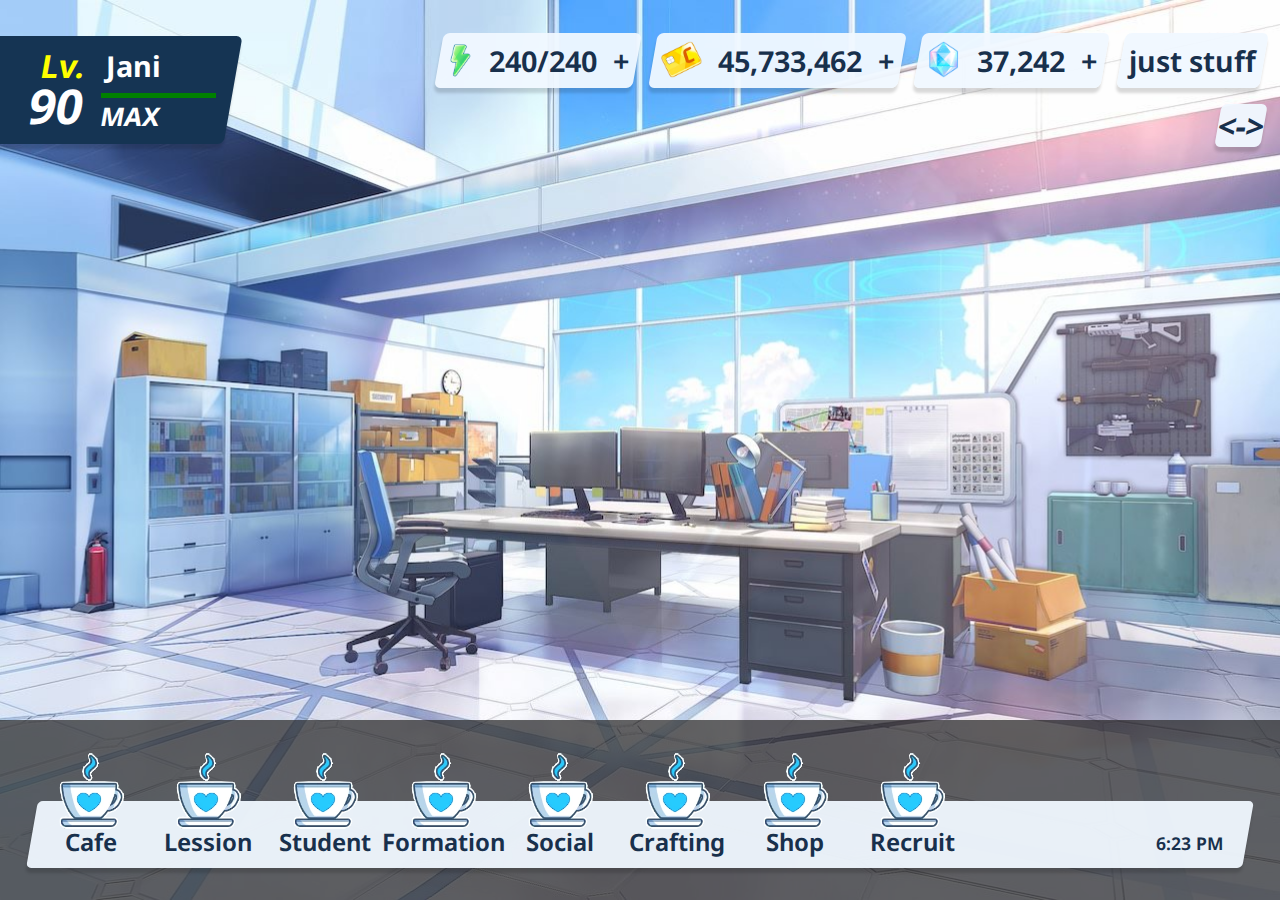
<file: templates/index.html>
<!DOCTYPE html>
<html lang="en">
<head>
    <meta charset="UTF-8">
    <meta name="viewport" content="width=device-width, initial-scale=1.0">
    <link rel="stylesheet" href="../static/style.css">
    <link rel="icon" type="image/x-icon" href="../static/img/favicon.ico">
    <script src="../static/js.js"></script>
    <title>Schale Office</title>
</head>
<body>
<div id="container">

    <header>
        <div class="palalelogram playerCorner">
            <div class="lvlNumber">
                <p style="color: yellow;">Lv.</p>
                <p style="font-size: 150%;">90</p>
            </div>
            <div class="playerXp">
                <p class="playerName">Jani</p>
                <progress class="xpBar" max="100" value="100"></progress>
                <p class="xpNumber">MAX</p>
            </div>
        </div>
        <div class="stuffContainer">
            <div class="topRow">

                <div class="palalelogram">
                    <div class="stuff">
                        <img src="../static/img/assets/AP.png" alt="">
                        240/240
                        <div>+</div>
                    </div>
                </div>
                <div class="palalelogram">
                    <div class="stuff">
                        <img src="../static/img/assets/Gold.png" alt="">
                        45,733,462
                        <div>+</div>
                    </div>
                </div>
                <div class="palalelogram">
                    <div class="stuff">
                        <img src="../static/img/assets/Pyroxene.png" alt="">
                        37,242
                        <div>+</div>
                    </div>
                </div>
                <div class="palalelogram">
                    <div class="stuff">
                        just stuff
                    </div>
                </div>
            </div>
            <div class="hideUI palalelogram">
                <->
            </div>
        </div>
    </header>
    <main>
        <div id="bannerDiv" style="visibility: hidden;">
            <button onclick="getWiki()">press</button>
        </div>

        <!-- <form action="https://www.duckduckgo.com/search" method="get" autocomplete="off">
            <input type="text" name="q" placeholder="search" autofocus>
            <input type="submit" value="Keresés">
        </form> -->

        <!-- Have AI chatbot ready to go, because that's cooler -->
    </main>
    <nav>
        <div class="palalelogram navbar">
            <div class="navItem">
                <img src="../static/img/assets/Cafe.png" alt="">
                Cafe
            </div>
            <div class="navItem">
                <img src="../static/img/assets/Cafe.png" alt="">
                Lession
            </div>
            <div class="navItem">
                <img src="../static/img/assets/Cafe.png" alt="">
                Student
            </div>
            <div class="navItem">
                <img src="../static/img/assets/Cafe.png" alt="">
                Formation
            </div>
            <div class="navItem">
                <img src="../static/img/assets/Cafe.png" alt="">
                Social
            </div>
            <div class="navItem">
                <img src="../static/img/assets/Cafe.png" alt="">
                Crafting
            </div>
            <div class="navItem">
                <img src="../static/img/assets/Cafe.png" alt="">
                Shop
            </div>
            <div class="navItem">
                <img src="../static/img/assets/Cafe.png" alt="">
                Recruit
            </div>
            <div class="navItem">
            </div>
            <div class="navItem">
            </div>
            <div class="navItem">
            </div>
            <div class="navItem clock">
                6:23 PM
            </div>
            
        </div>
    </nav>
</div>
</body>
</html>
</file>
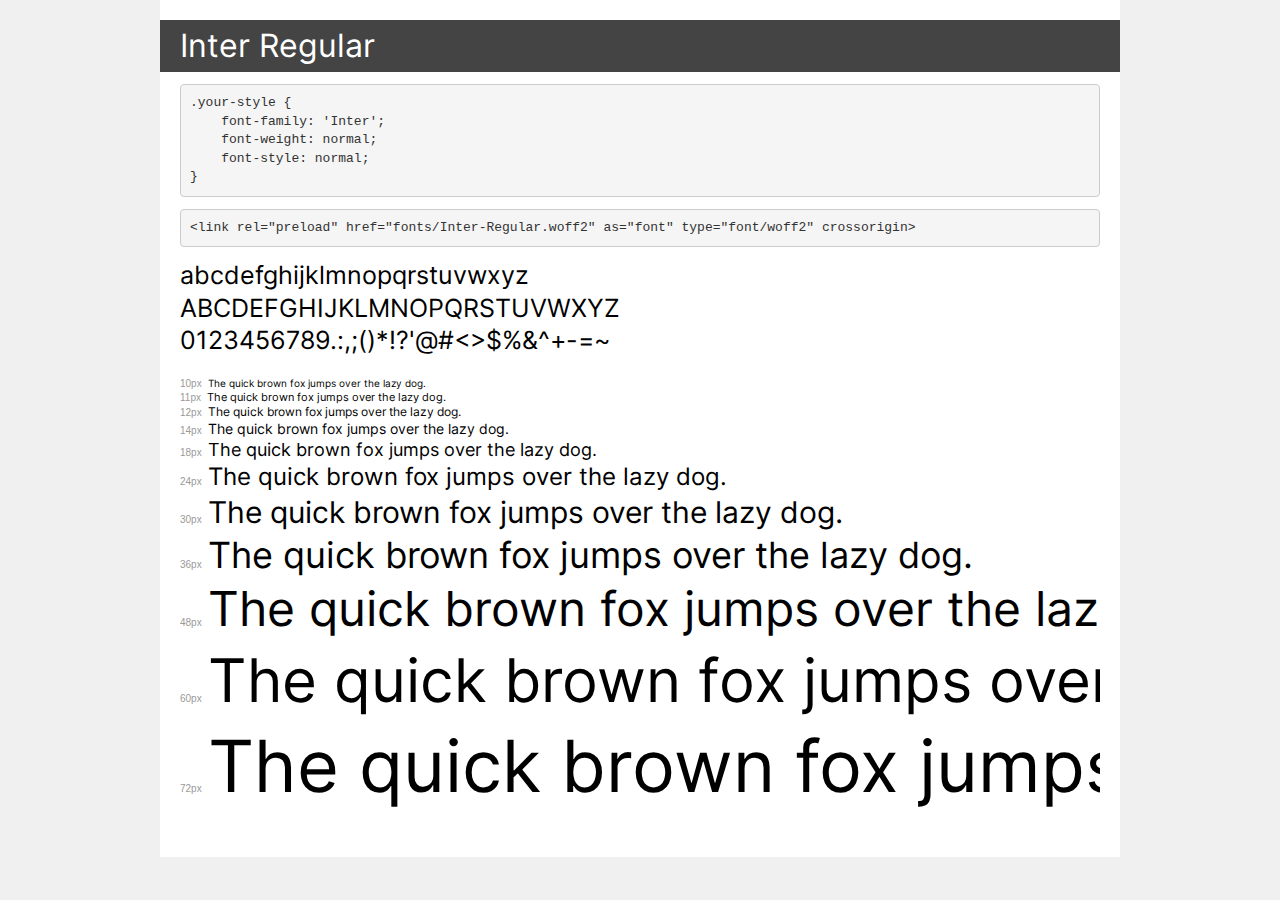
<file: fonts/demo.html>
<!DOCTYPE html>
<html lang="en">
<head>
    <meta charset="utf-8">
    <meta http-equiv="X-UA-Compatible" content="IE=edge">
    <meta name="viewport" content="width=device-width, initial-scale=1">
    <meta name="robots" content="noindex, noarchive">
    <meta name="format-detection" content="telephone=no">
    <title>Transfonter demo</title>
    <link href="stylesheet.css" rel="stylesheet">
    <style>
        /*
        http://meyerweb.com/eric/tools/css/reset/
        v2.0 | 20110126
        License: none (public domain)
        */
        html, body, div, span, applet, object, iframe,
        h1, h2, h3, h4, h5, h6, p, blockquote, pre,
        a, abbr, acronym, address, big, cite, code,
        del, dfn, em, img, ins, kbd, q, s, samp,
        small, strike, strong, sub, sup, tt, var,
        b, u, i, center,
        dl, dt, dd, ol, ul, li,
        fieldset, form, label, legend,
        table, caption, tbody, tfoot, thead, tr, th, td,
        article, aside, canvas, details, embed,
        figure, figcaption, footer, header, hgroup,
        menu, nav, output, ruby, section, summary,
        time, mark, audio, video {
            margin: 0;
            padding: 0;
            border: 0;
            font-size: 100%;
            font: inherit;
            vertical-align: baseline;
        }
        /* HTML5 display-role reset for older browsers */
        article, aside, details, figcaption, figure,
        footer, header, hgroup, menu, nav, section {
            display: block;
        }
        body {
            line-height: 1;
        }
        ol, ul {
            list-style: none;
        }
        blockquote, q {
            quotes: none;
        }
        blockquote:before, blockquote:after,
        q:before, q:after {
            content: '';
            content: none;
        }
        table {
            border-collapse: collapse;
            border-spacing: 0;
        }
        /* demo styles */
        body {
            background: #f0f0f0;
            color: #000;
        }
        .page {
            background: #fff;
            width: 920px;
            margin: 0 auto;
            padding: 20px 20px 0 20px;
            overflow: hidden;
        }
        .font-container {
            overflow-x: auto;
            overflow-y: hidden;
            margin-bottom: 40px;
            line-height: 1.3;
            white-space: nowrap;
            padding-bottom: 5px;
        }
        h1 {
            position: relative;
            background: #444;
            font-size: 32px;
            color: #fff;
            padding: 10px 20px;
            margin: 0 -20px 12px -20px;
        }
        .letters {
            font-size: 25px;
            margin-bottom: 20px;
        }
        .s10:before {
            content: '10px';
        }
        .s11:before {
            content: '11px';
        }
        .s12:before {
            content: '12px';
        }
        .s14:before {
            content: '14px';
        }
        .s18:before {
            content: '18px';
        }
        .s24:before {
            content: '24px';
        }
        .s30:before {
            content: '30px';
        }
        .s36:before {
            content: '36px';
        }
        .s48:before {
            content: '48px';
        }
        .s60:before {
            content: '60px';
        }
        .s72:before {
            content: '72px';
        }
        .s10:before, .s11:before, .s12:before, .s14:before,
        .s18:before, .s24:before, .s30:before, .s36:before,
        .s48:before, .s60:before, .s72:before {
            font-family: Arial, sans-serif;
            font-size: 10px;
            font-weight: normal;
            font-style: normal;
            color: #999;
            padding-right: 6px;
        }
        pre {
            display: block;
            padding: 9px;
            margin: 0 0 12px;
            font-family: Monaco, Menlo, Consolas, "Courier New", monospace;
            font-size: 13px;
            line-height: 1.428571429;
            color: #333;
            font-weight: normal;
            font-style: normal;
            background-color: #f5f5f5;
            border: 1px solid #ccc;
            overflow-x: auto;
            border-radius: 4px;
        }
        /* responsive */
        @media (max-width: 959px) {
            .page {
                width: auto;
                margin: 0;
            }
        }
    </style>
</head>
<body>
<div class="page">
    <div class="demo">
        <h1 style="font-family: 'Inter'; font-weight: normal; font-style: normal;">Inter Regular</h1>
        <pre title="Usage">.your-style {
    font-family: 'Inter';
    font-weight: normal;
    font-style: normal;
}</pre>
        <pre title="Preload (optional)">
&lt;link rel=&quot;preload&quot; href=&quot;fonts/Inter-Regular.woff2&quot; as=&quot;font&quot; type=&quot;font/woff2&quot; crossorigin&gt;</pre>
        <div class="font-container" style="font-family: 'Inter'; font-weight: normal; font-style: normal;">
            <p class="letters">
                abcdefghijklmnopqrstuvwxyz<br>
ABCDEFGHIJKLMNOPQRSTUVWXYZ<br>
                0123456789.:,;()*!?'@#&lt;&gt;$%&^+-=~
            </p>
            <p class="s10" style="font-size: 10px;">The quick brown fox jumps over the lazy dog.</p>
            <p class="s11" style="font-size: 11px;">The quick brown fox jumps over the lazy dog.</p>
            <p class="s12" style="font-size: 12px;">The quick brown fox jumps over the lazy dog.</p>
            <p class="s14" style="font-size: 14px;">The quick brown fox jumps over the lazy dog.</p>
            <p class="s18" style="font-size: 18px;">The quick brown fox jumps over the lazy dog.</p>
            <p class="s24" style="font-size: 24px;">The quick brown fox jumps over the lazy dog.</p>
            <p class="s30" style="font-size: 30px;">The quick brown fox jumps over the lazy dog.</p>
            <p class="s36" style="font-size: 36px;">The quick brown fox jumps over the lazy dog.</p>
            <p class="s48" style="font-size: 48px;">The quick brown fox jumps over the lazy dog.</p>
            <p class="s60" style="font-size: 60px;">The quick brown fox jumps over the lazy dog.</p>
            <p class="s72" style="font-size: 72px;">The quick brown fox jumps over the lazy dog.</p>
        </div>
    </div>

</div>
</body>
</html>
</file>
<file: static/style.css>
@font-face {
  font-family: 'Noto Sans';
  src: url('./fonts/fonts/NotoSans.ttf') format('truetype');
}

body {
    height: 100vh;
    width: 100vw;
    margin: 0px;
    font-family: 'Noto Sans';
    font-weight: 700;
    color: rgb(24,48,76);

}
#container {
    height: 100vh;
    width: 100vw;
    background-image: url(./img/backgrounds/BG_MainOffice.jpg);
    background-repeat: no-repeat;
    background-size: cover;
    background-position: center;
}

header {
    display: flex;
    /* background-color: rgba(39, 39, 39, 0.719); */
    margin-top: 0px;
    font-size:xx-large;
    width: 100%;
    height: 20%;
    align-items: center;
    grid-row: 1;
}

main {
    justify-items: center;
    height: 60%;
    width: 100%;
}

nav {
    display: flex;
    background-color: rgba(39, 39, 39, 0.719);
    height: 20%;
    width: 100%;
    text-align: center;
    flex-direction: column;
}


.palalelogram {
    background-color: rgba(240, 248, 255, 0.95);
    transform: skew(-10deg);
    border-radius: 6px;
    /* box-shadow: rgba(50, 50, 93, 0.25) 0px 30px 60px -12px inset, rgba(0, 0, 0, 0.3) 0px 18px 36px -18px inset; */
    box-shadow: 0px 5px 3px 0px rgba(0,0,0,0.15);
}

.navbar {
    user-select: none;

    display: flex;
    justify-content: space-around;
    height: 4.2rem;
    width: 95%;
    margin-left: auto;
    margin-right: auto;
    margin-top: auto;
    margin-bottom: 2rem;
    border-radius: 5px;
}

.navItem {
    display: flex;
    flex-direction: column;
    transform: skewX(10deg);
    justify-content: flex-end;
    align-items: center;
    max-width: 4rem;
    
    font-size: 150%;
    font-weight: 650;
    line-height: 90%;
    padding-bottom: 1rem;

    white-space: nowrap;
    transition: transform 0.1s ease;
}

.navItem:active {
    transform: scale(0.95) skew(10deg) ; /* Shrinks to 95% and keeps the counter skew */
}

.navItem img {
    max-height: 5rem;
    max-width: 5rem;
}

.clock {
    font-size: 110%;
}

.playerCorner {
    display: flex;
    color: white;
    background-color: rgb(21, 52, 83);
    width: 25%;
    height: 60%;
    transform: skew(-10deg) translateX(-20px);
}

.playerCorner p {
    margin: 0px;

}

.lvlNumber {
    margin-left: 20px;
    display: flex;
    flex-direction: column;
    padding-left: 2rem;
    padding-right: 1rem;
    justify-content: center;
    gap: 0px;
    line-height: 1;
    align-items: center;
}

.playerXp {
    display: flex;
    width: 100%;
    flex-direction: column;
    justify-content: center;
    padding-right: 1rem;
}

.xpBar {
    transform: skew(10deg);
    height: 5%;
    width: 100%;
    border: 0px;
    background-color: rgb(28, 69, 109);
}
/* 
.xpBar::-webkit-progress-bar {
    background-color: rgb(28, 69, 109);
}

.xpBar::-webkit-progress-value {
    background-color: rgb(55,178,206);
}

.xpBar::-moz-progress-bar {
    background-color: rgb(55,178,206);
} */

.xpBar::-moz-progress-bar {
    background-color: rgb(204, 206, 55);
}

.xpNumber {
    padding-left: 3%;
    font-size: 80%;
}

.playerName {
    transform: skew(10deg);
    padding-bottom: 0.5rem;
    font-size: 90%;
}


.stuffContainer {
    display: flex;
    flex-direction: column;
    gap: 1rem;
    
    margin-left: auto;
    padding-right: 1rem;
    /* background-color: rgba(0, 255, 255, 0.5); */
    width: 100%;
    height: max-content;
}

.topRow {
    display: flex;
    justify-content: flex-end;
    gap: 1rem;
    height: fit-content;
    width: 100%;
}

.stuff {
    transform: skewX(10deg);
    display: flex;
    height: fit-content;
    justify-content: space-evenly;
    padding: 0.5rem;
    font-weight: 650;
    font-size: 90%;
    gap: 1rem;
}
.stuff img {
    height: 1.3em;
}

.hideUI {
    margin-left: auto;
    width: fit-content;
}
</file>
<file: fonts/stylesheet.css>
@font-face {
    font-family: 'Inter';
    src: url('fonts/Inter-Regular.woff2') format('woff2'),
        url('fonts/Inter-Regular.woff') format('woff');
    font-weight: normal;
    font-style: normal;
    font-display: swap;
}
</file>
